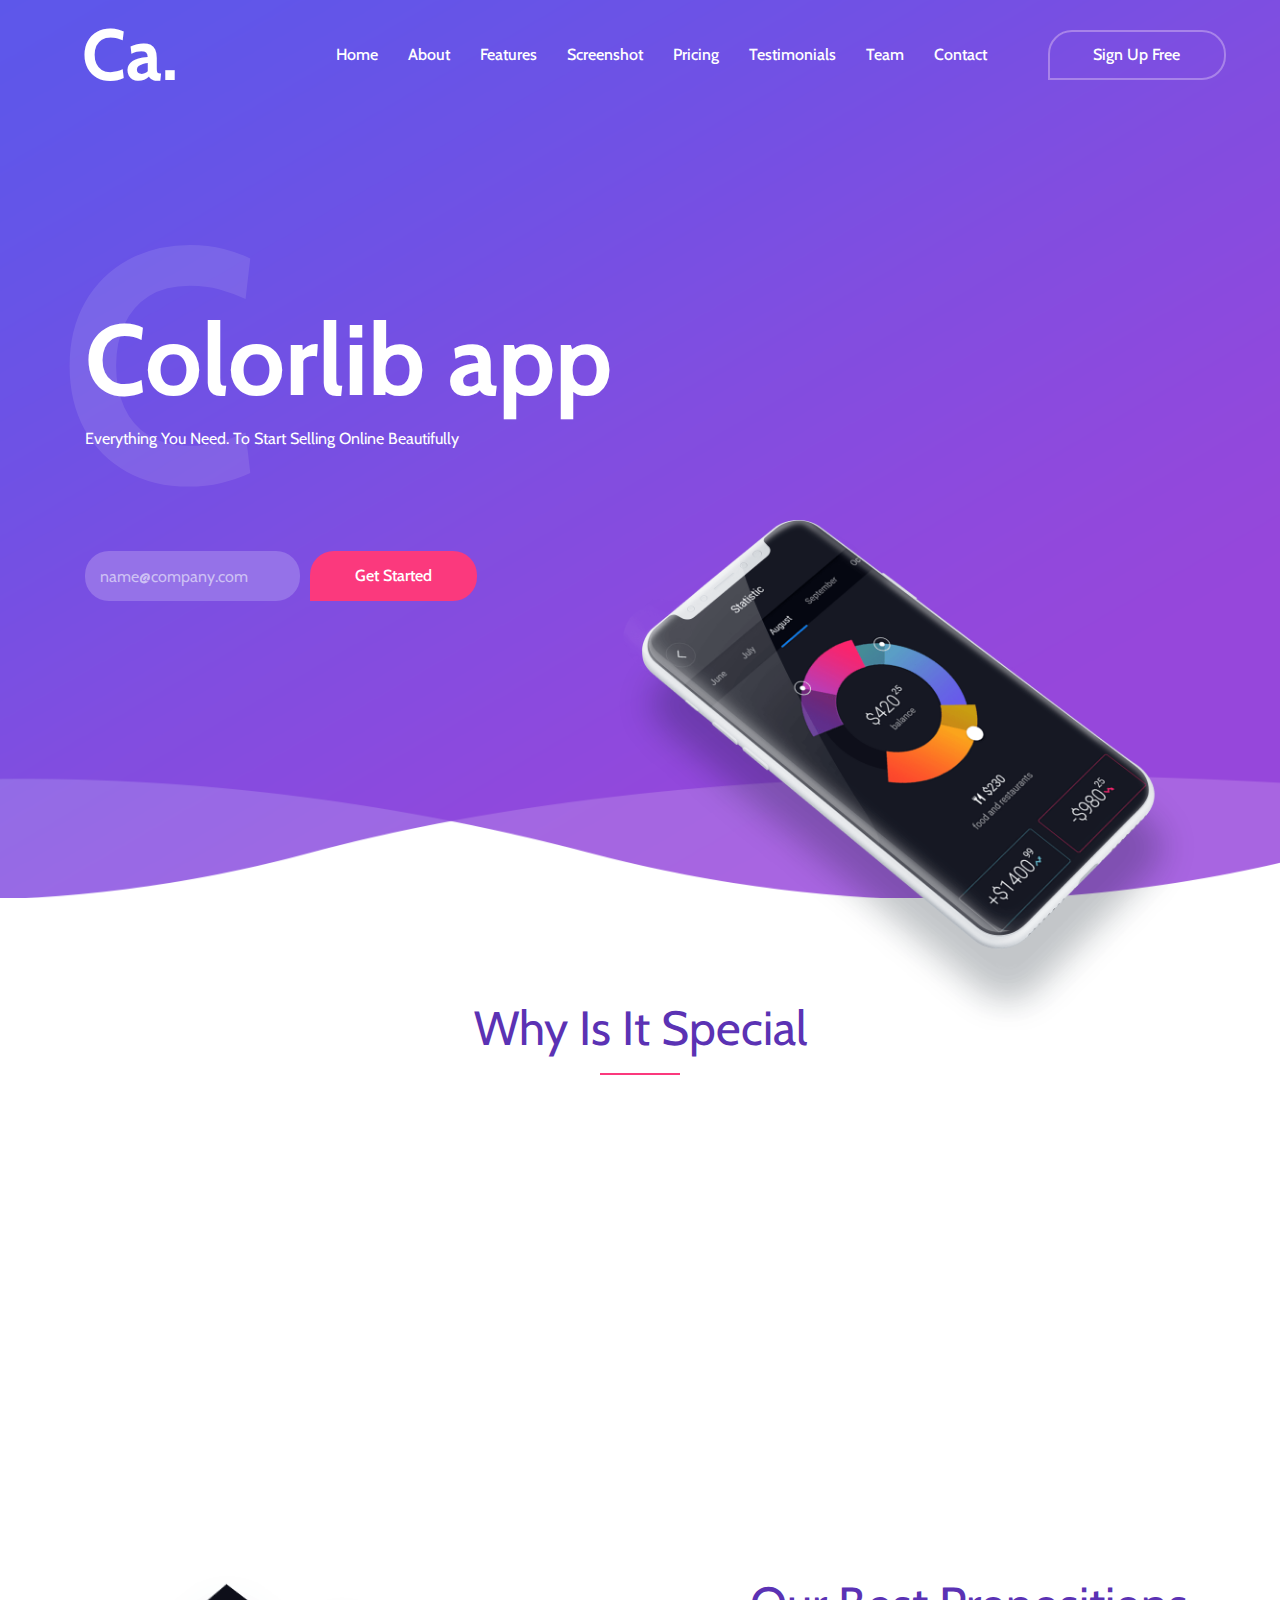
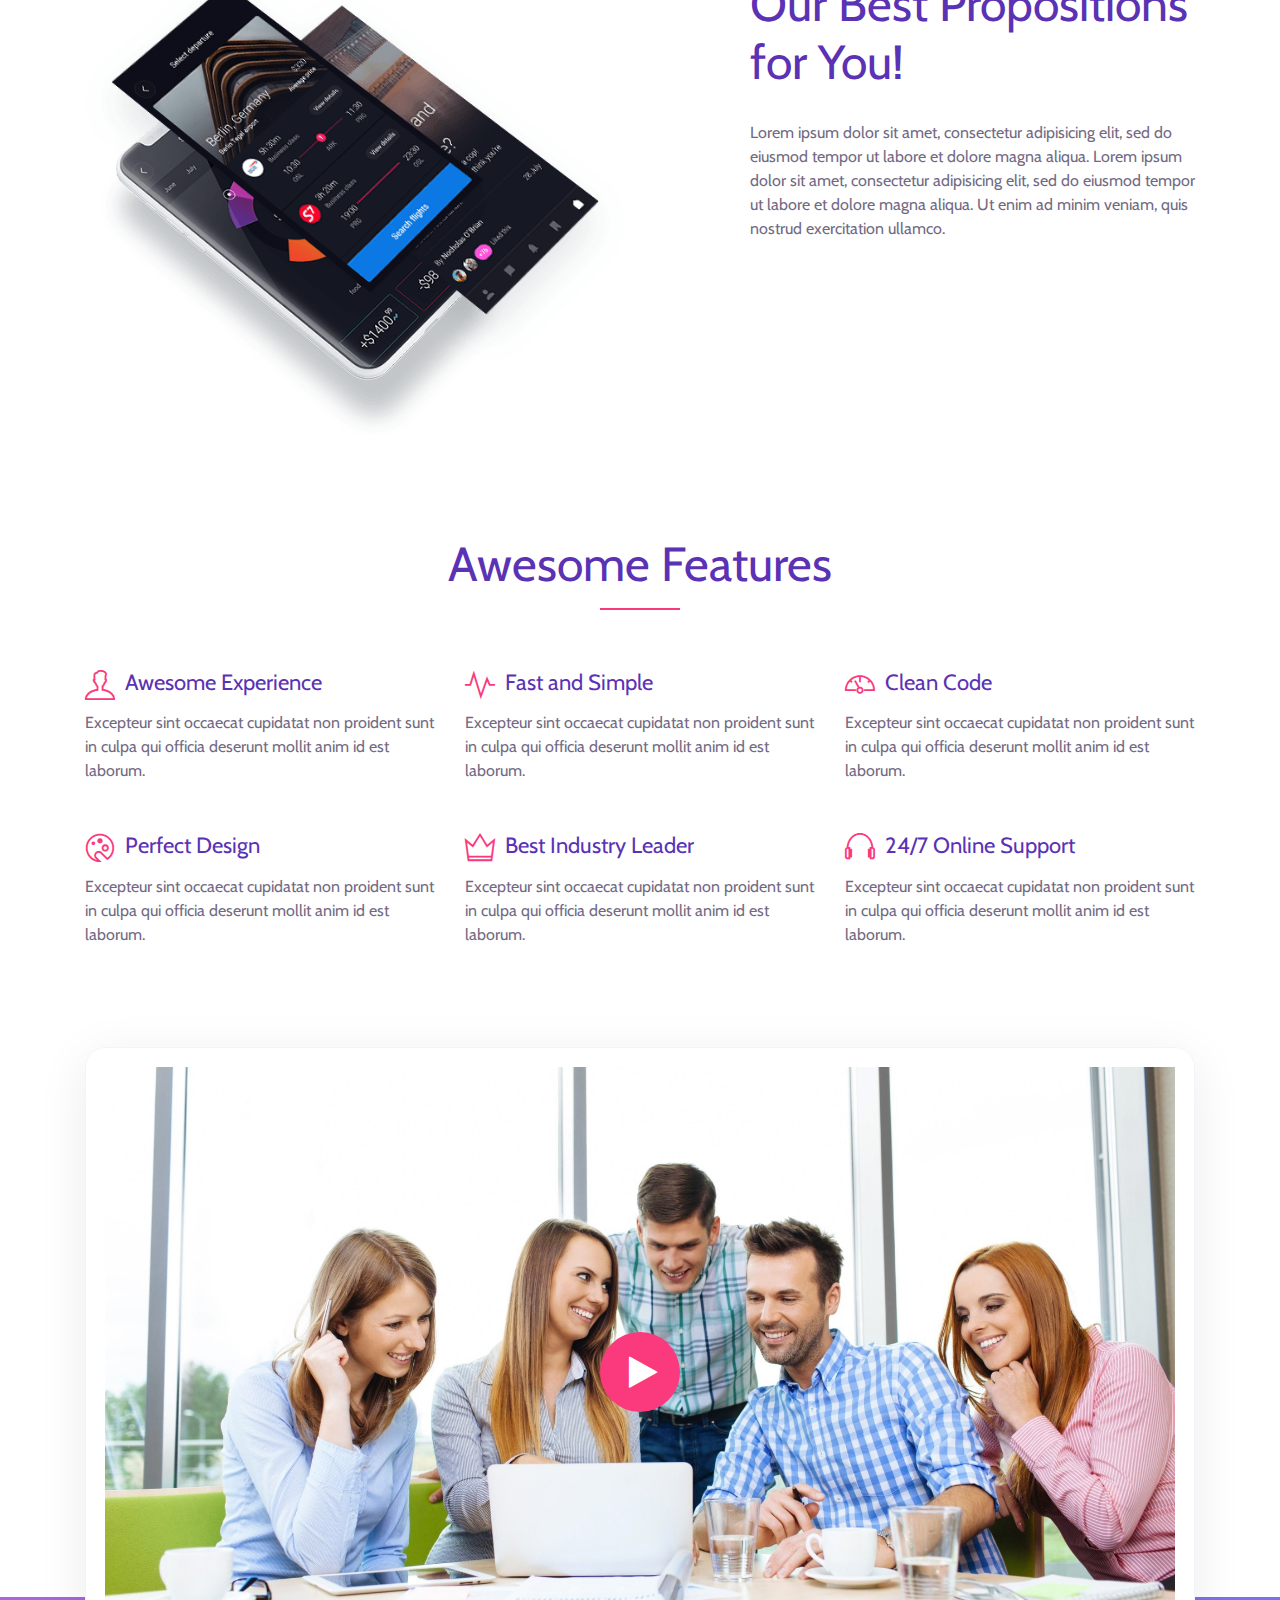
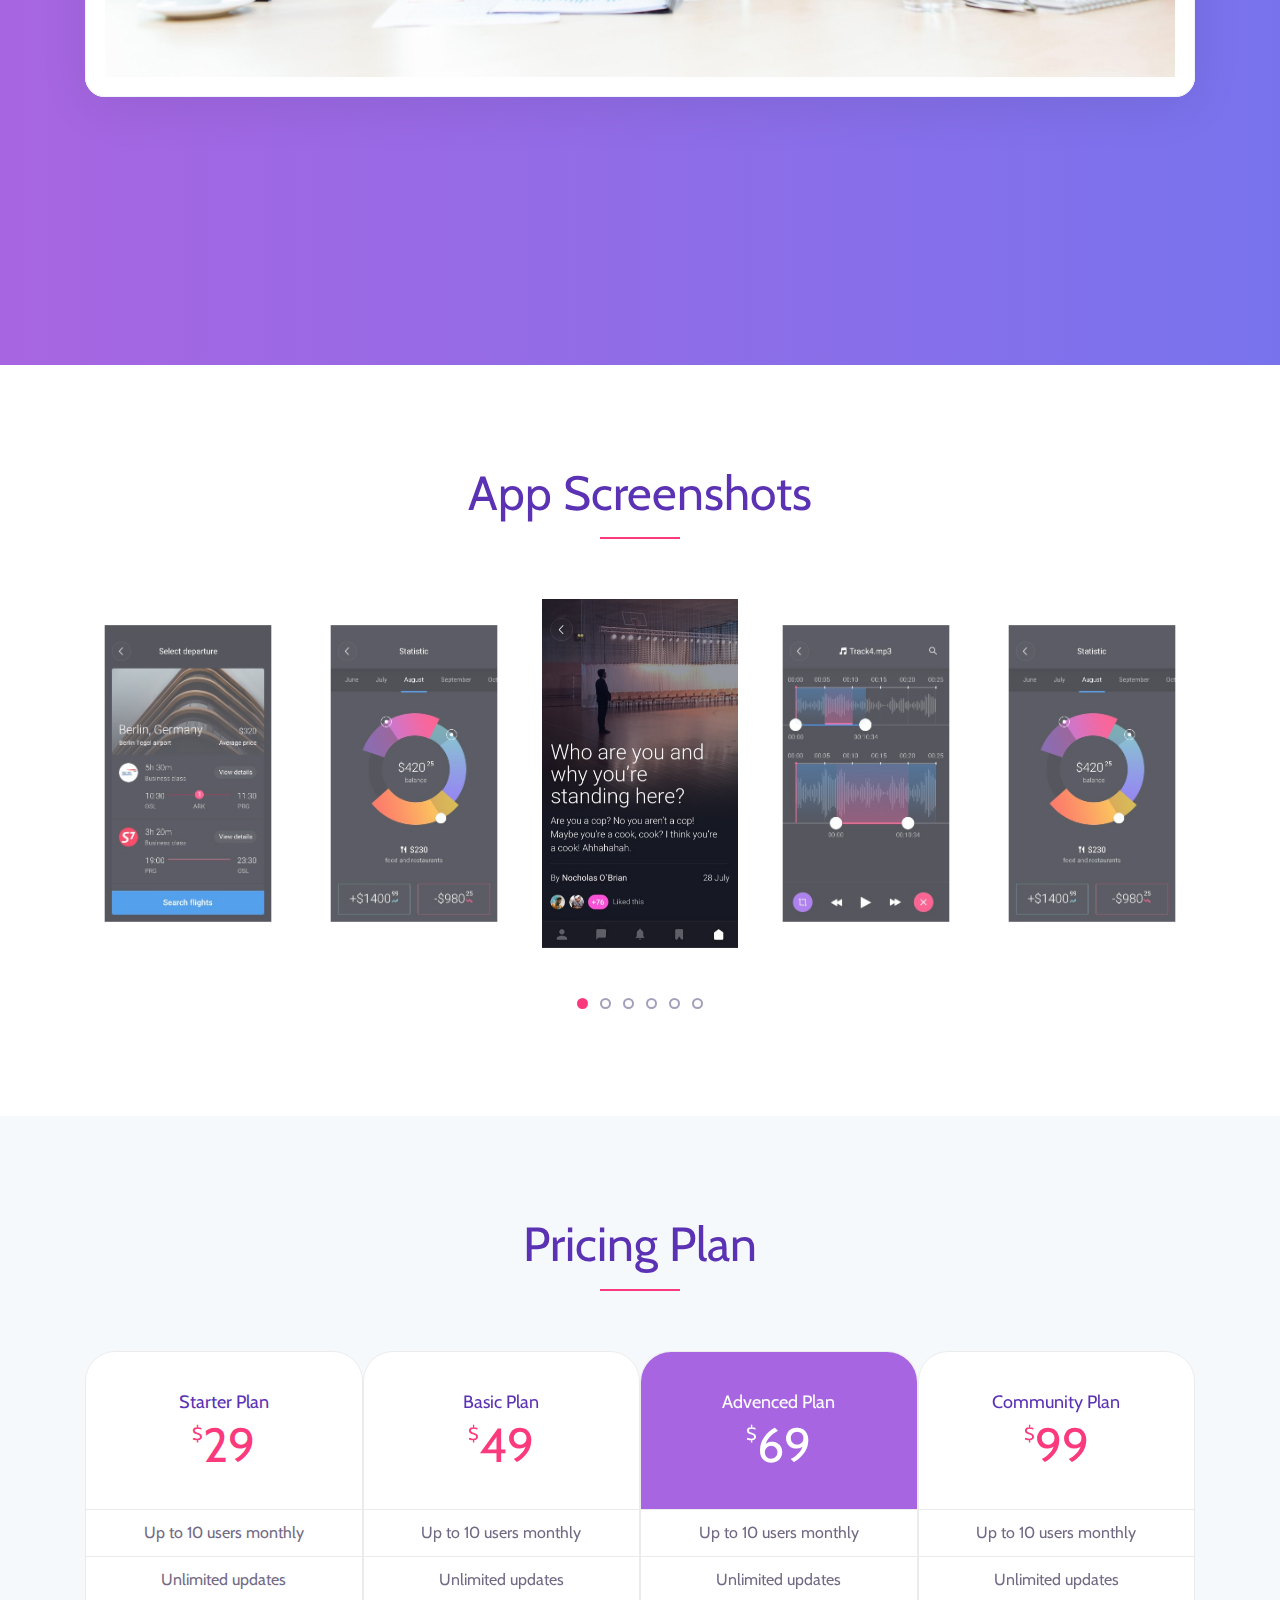
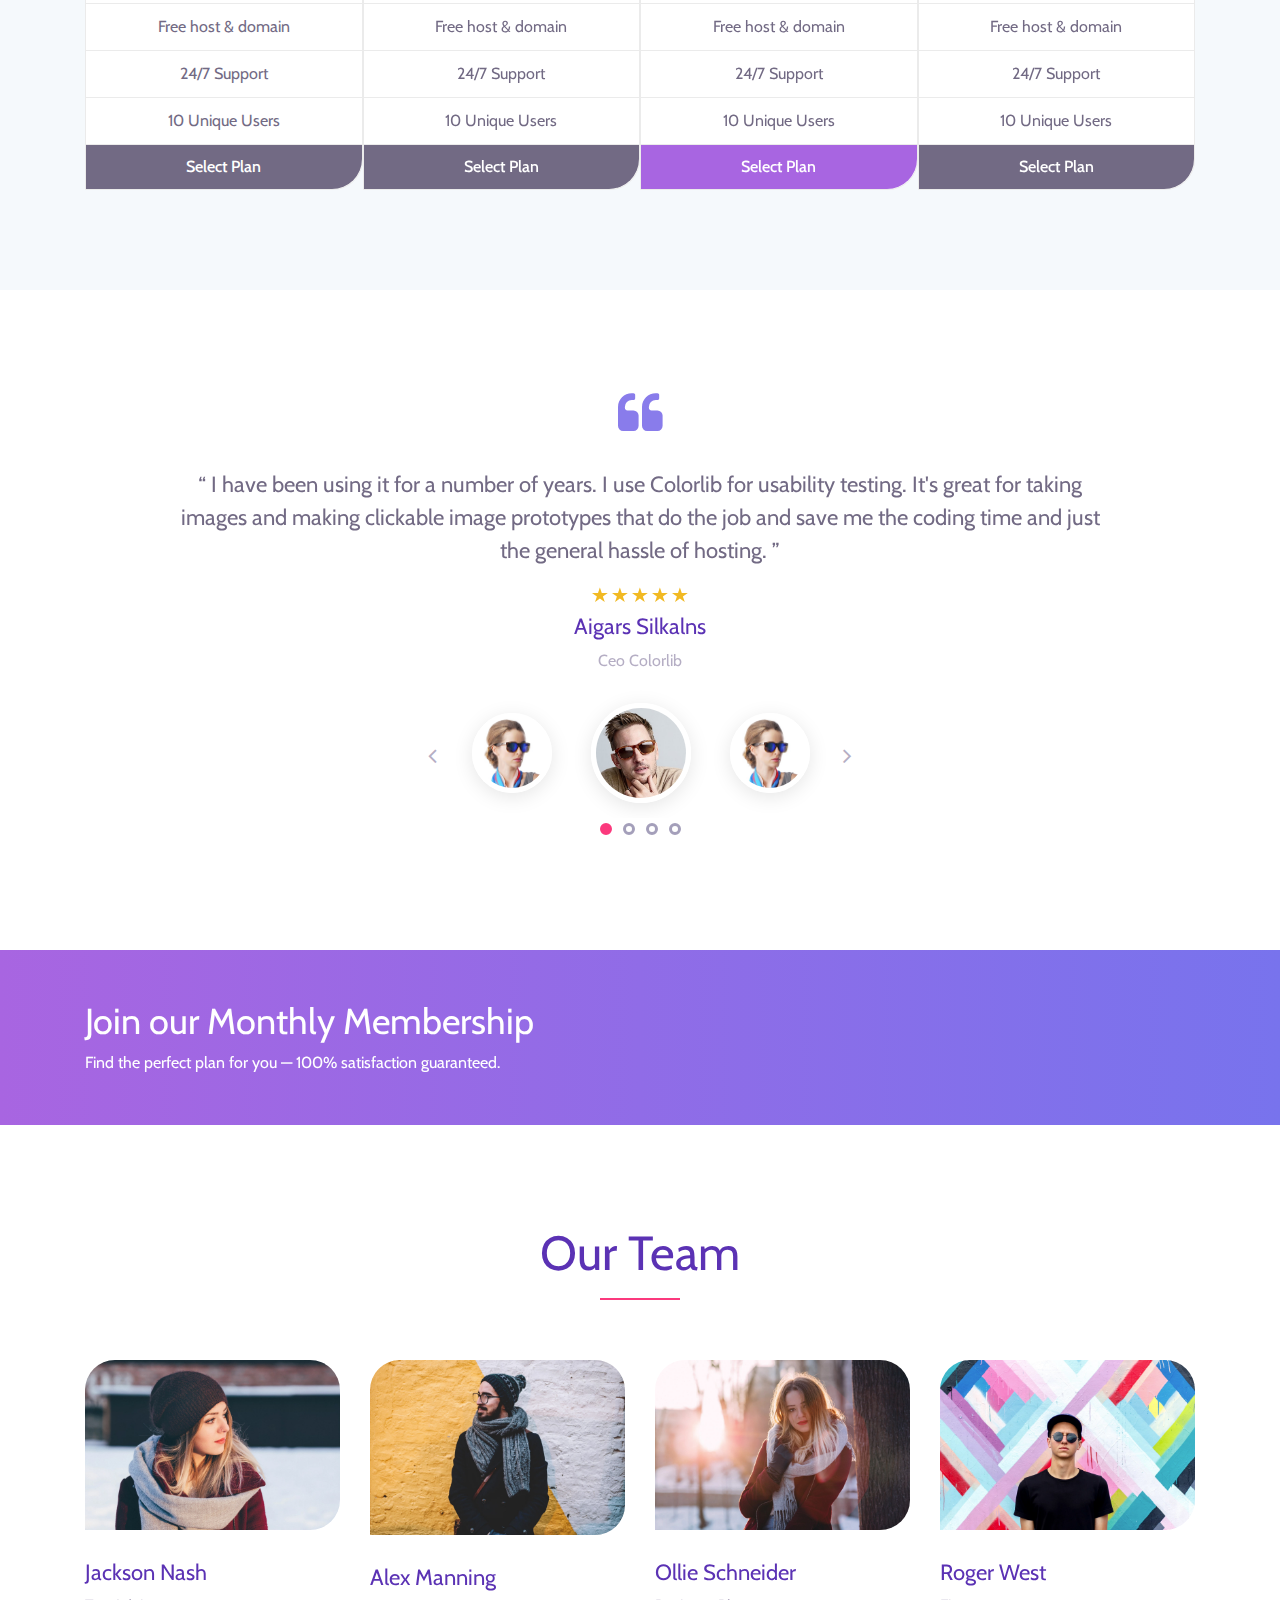
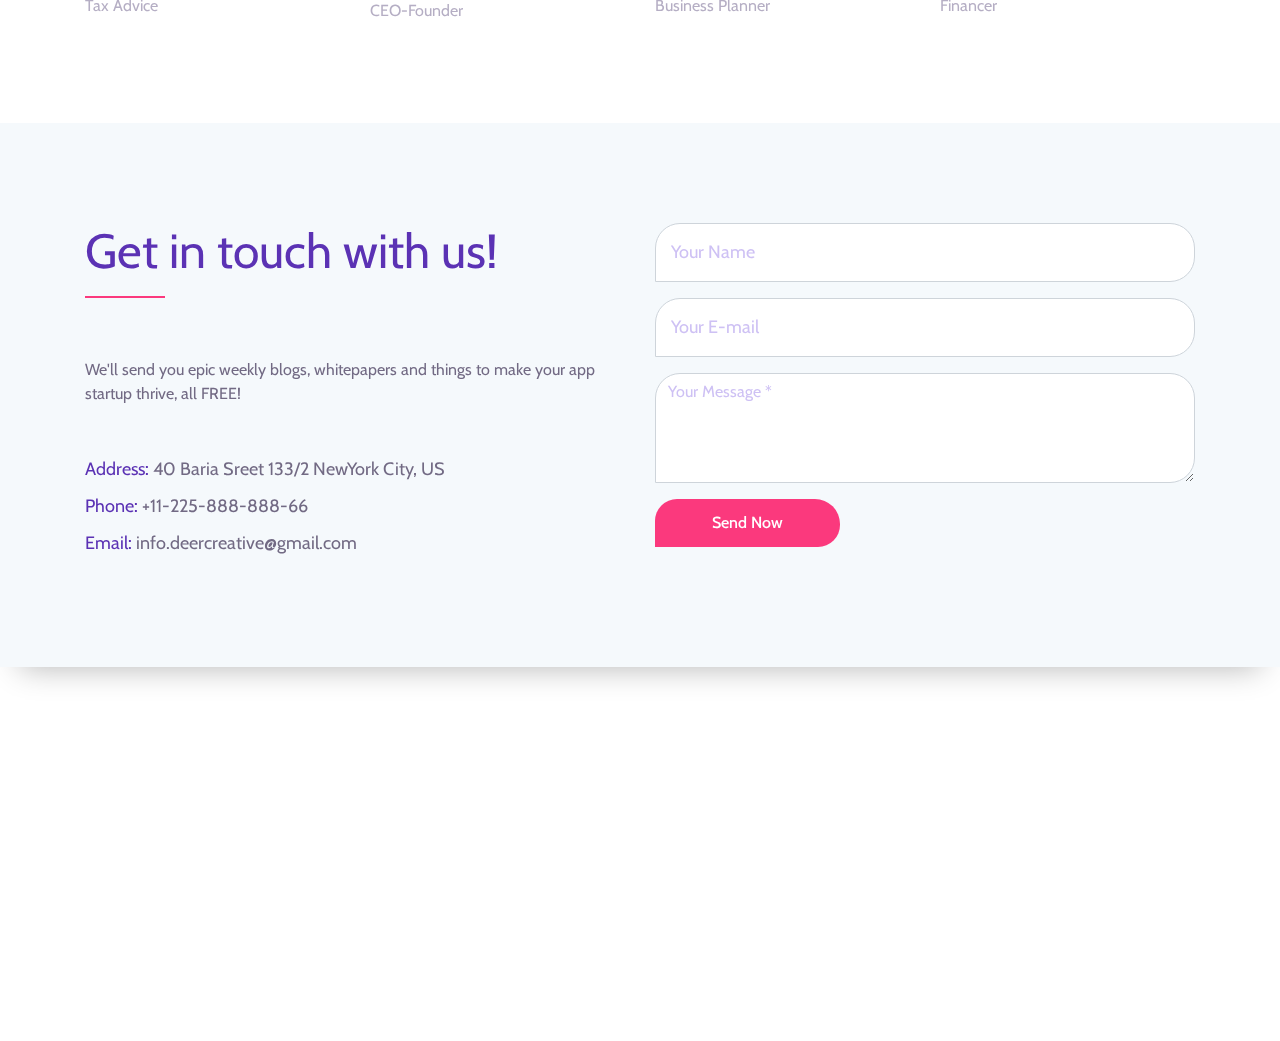
<file: index_2.html>
<!DOCTYPE html>
<html lang="en">

<head>
    <meta charset="UTF-8">
    <meta name="description" content="">
    <meta http-equiv="X-UA-Compatible" content="IE=edge">
    <meta name="viewport" content="width=device-width, initial-scale=1, shrink-to-fit=no">
    <!-- The above 4 meta tags *must* come first in the head; any other head content must come *after* these tags -->

    <!-- Title -->
    <title>Colorlib App - App Landing Page</title>

    <!-- Favicon -->
    <link rel="icon" href="img/core-img/favicon.ico">

    <!-- Core Stylesheet -->
    <link href="style_old.css" rel="stylesheet">

    <!-- Responsive CSS -->
    <link href="css/responsive.css" rel="stylesheet">

</head>

<body>
    <!-- Preloader Start -->
    <div id="preloader">
        <div class="colorlib-load"></div>
    </div>

    <!-- ***** Header Area Start ***** -->
    <header class="header_area animated">
        <div class="container-fluid">
            <div class="row align-items-center">
                <!-- Menu Area Start -->
                <div class="col-12 col-lg-10">
                    <div class="menu_area">
                        <nav class="navbar navbar-expand-lg navbar-light">
                            <!-- Logo -->
                            <a class="navbar-brand" href="#">Ca.</a>
                            <button class="navbar-toggler" type="button" data-toggle="collapse" data-target="#ca-navbar" aria-controls="ca-navbar" aria-expanded="false" aria-label="Toggle navigation"><span class="navbar-toggler-icon"></span></button>
                            <!-- Menu Area -->
                            <div class="collapse navbar-collapse" id="ca-navbar">
                                <ul class="navbar-nav ml-auto" id="nav">
                                    <li class="nav-item active"><a class="nav-link" href="#home">Home</a></li>
                                    <li class="nav-item"><a class="nav-link" href="#about">About</a></li>
                                    <li class="nav-item"><a class="nav-link" href="#features">Features</a></li>
                                    <li class="nav-item"><a class="nav-link" href="#screenshot">Screenshot</a></li>
                                    <li class="nav-item"><a class="nav-link" href="#pricing">Pricing</a></li>
                                    <li class="nav-item"><a class="nav-link" href="#testimonials">Testimonials</a></li>
                                    <li class="nav-item"><a class="nav-link" href="#team">Team</a></li>
                                    <li class="nav-item"><a class="nav-link" href="#contact">Contact</a></li>
                                </ul>
                                <div class="sing-up-button d-lg-none">
                                    <a href="#">Sign Up Free</a>
                                </div>
                            </div>
                        </nav>
                    </div>
                </div>
                <!-- Signup btn -->
                <div class="col-12 col-lg-2">
                    <div class="sing-up-button d-none d-lg-block">
                        <a href="#">Sign Up Free</a>
                    </div>
                </div>
            </div>
        </div>
    </header>
    <!-- ***** Header Area End ***** -->

    <!-- ***** Wellcome Area Start ***** -->
    <section class="wellcome_area clearfix" id="home">
        <div class="container h-100">
            <div class="row h-100 align-items-center">
                <div class="col-12 col-md">
                    <div class="wellcome-heading">
                        <h2>Colorlib app</h2>
                        <h3>C</h3>
                        <p>Everything You Need. To Start Selling Online Beautifully</p>
                    </div>
                    <div class="get-start-area">
                        <!-- Form Start -->
                        <form action="#" method="post" class="form-inline">
                            <input type="email" class="form-control email" placeholder="name@company.com">
                            <input type="submit" class="submit" value="Get Started">
                        </form>
                        <!-- Form End -->
                    </div>
                </div>
            </div>
        </div>
        <!-- Welcome thumb -->
        <div class="welcome-thumb wow fadeInDown" data-wow-delay="0.5s">
            <img src="img/bg-img/welcome-img.png" alt="">
        </div>
    </section>
    <!-- ***** Wellcome Area End ***** -->

    <!-- ***** Special Area Start ***** -->
    <section class="special-area bg-white section_padding_100" id="about">
        <div class="container">
            <div class="row">
                <div class="col-12">
                    <!-- Section Heading Area -->
                    <div class="section-heading text-center">
                        <h2>Why Is It Special</h2>
                        <div class="line-shape"></div>
                    </div>
                </div>
            </div>

            <div class="row">
                <!-- Single Special Area -->
                <div class="col-12 col-md-4">
                    <div class="single-special text-center wow fadeInUp" data-wow-delay="0.2s">
                        <div class="single-icon">
                            <i class="ti-mobile" aria-hidden="true"></i>
                        </div>
                        <h4>Easy to use</h4>
                        <p>We build pretty complex tools and this allows us to take designs and turn them into functional quickly and easily</p>
                    </div>
                </div>
                <!-- Single Special Area -->
                <div class="col-12 col-md-4">
                    <div class="single-special text-center wow fadeInUp" data-wow-delay="0.4s">
                        <div class="single-icon">
                            <i class="ti-ruler-pencil" aria-hidden="true"></i>
                        </div>
                        <h4>Powerful Design</h4>
                        <p>We build pretty complex tools and this allows us to take designs and turn them into functional quickly and easily</p>
                    </div>
                </div>
                <!-- Single Special Area -->
                <div class="col-12 col-md-4">
                    <div class="single-special text-center wow fadeInUp" data-wow-delay="0.6s">
                        <div class="single-icon">
                            <i class="ti-settings" aria-hidden="true"></i>
                        </div>
                        <h4>Customizability</h4>
                        <p>We build pretty complex tools and this allows us to take designs and turn them into functional quickly and easily</p>
                    </div>
                </div>
            </div>
        </div>
        <!-- Special Description Area -->
        <div class="special_description_area mt-150">
            <div class="container">
                <div class="row">
                    <div class="col-lg-6">
                        <div class="special_description_img">
                            <img src="img/bg-img/special.png" alt="">
                        </div>
                    </div>
                    <div class="col-lg-6 col-xl-5 ml-xl-auto">
                        <div class="special_description_content">
                            <h2>Our Best Propositions for You!</h2>
                            <p>Lorem ipsum dolor sit amet, consectetur adipisicing elit, sed do eiusmod tempor ut labore et dolore magna aliqua. Lorem ipsum dolor sit amet, consectetur adipisicing elit, sed do eiusmod tempor ut labore et dolore magna aliqua. Ut enim ad minim veniam, quis nostrud exercitation ullamco.</p>
                            <div class="app-download-area">
                                <div class="app-download-btn wow fadeInUp" data-wow-delay="0.2s">
                                    <!-- Google Store Btn -->
                                    <a href="#">
                                        <i class="fa fa-android"></i>
                                        <p class="mb-0"><span>available on</span> Google Store</p>
                                    </a>
                                </div>
                                <div class="app-download-btn wow fadeInDown" data-wow-delay="0.4s">
                                    <!-- Apple Store Btn -->
                                    <a href="#">
                                        <i class="fa fa-apple"></i>
                                        <p class="mb-0"><span>available on</span> Apple Store</p>
                                    </a>
                                </div>
                            </div>
                        </div>
                    </div>
                </div>
            </div>
        </div>
    </section>
    <!-- ***** Special Area End ***** -->

    <!-- ***** Awesome Features Start ***** -->
    <section class="awesome-feature-area bg-white section_padding_0_50 clearfix" id="features">
        <div class="container">
            <div class="row">
                <div class="col-12">
                    <!-- Heading Text -->
                    <div class="section-heading text-center">
                        <h2>Awesome Features</h2>
                        <div class="line-shape"></div>
                    </div>
                </div>
            </div>

            <div class="row">
                <!-- Single Feature Start -->
                <div class="col-12 col-sm-6 col-lg-4">
                    <div class="single-feature">
                        <i class="ti-user" aria-hidden="true"></i>
                        <h5>Awesome Experience</h5>
                        <p>Excepteur sint occaecat cupidatat non proident sunt in culpa qui officia deserunt mollit anim id est laborum.</p>
                    </div>
                </div>
                <!-- Single Feature Start -->
                <div class="col-12 col-sm-6 col-lg-4">
                    <div class="single-feature">
                        <i class="ti-pulse" aria-hidden="true"></i>
                        <h5>Fast and Simple</h5>
                        <p>Excepteur sint occaecat cupidatat non proident sunt in culpa qui officia deserunt mollit anim id est laborum.</p>
                    </div>
                </div>
                <!-- Single Feature Start -->
                <div class="col-12 col-sm-6 col-lg-4">
                    <div class="single-feature">
                        <i class="ti-dashboard" aria-hidden="true"></i>
                        <h5>Clean Code</h5>
                        <p>Excepteur sint occaecat cupidatat non proident sunt in culpa qui officia deserunt mollit anim id est laborum.</p>
                    </div>
                </div>
                <!-- Single Feature Start -->
                <div class="col-12 col-sm-6 col-lg-4">
                    <div class="single-feature">
                        <i class="ti-palette" aria-hidden="true"></i>
                        <h5>Perfect Design</h5>
                        <p>Excepteur sint occaecat cupidatat non proident sunt in culpa qui officia deserunt mollit anim id est laborum.</p>
                    </div>
                </div>
                <!-- Single Feature Start -->
                <div class="col-12 col-sm-6 col-lg-4">
                    <div class="single-feature">
                        <i class="ti-crown" aria-hidden="true"></i>
                        <h5>Best Industry Leader</h5>
                        <p>Excepteur sint occaecat cupidatat non proident sunt in culpa qui officia deserunt mollit anim id est laborum.</p>
                    </div>
                </div>
                <!-- Single Feature Start -->
                <div class="col-12 col-sm-6 col-lg-4">
                    <div class="single-feature">
                        <i class="ti-headphone" aria-hidden="true"></i>
                        <h5>24/7 Online Support</h5>
                        <p>Excepteur sint occaecat cupidatat non proident sunt in culpa qui officia deserunt mollit anim id est laborum.</p>
                    </div>
                </div>
            </div>

        </div>
    </section>
    <!-- ***** Awesome Features End ***** -->

    <!-- ***** Video Area Start ***** -->
    <div class="video-section">
        <div class="container">
            <div class="row">
                <div class="col-12">
                    <!-- Video Area Start -->
                    <div class="video-area" style="background-image: url(img/bg-img/video.jpg);">
                        <div class="video-play-btn">
                            <a href="https://www.youtube.com/watch?v=f5BBJ4ySgpo" class="video_btn"><i class="fa fa-play" aria-hidden="true"></i></a>
                        </div>
                    </div>
                </div>
            </div>
        </div>
    </div>
    <!-- ***** Video Area End ***** -->

    <!-- ***** Cool Facts Area Start ***** -->
    <section class="cool_facts_area clearfix">
        <div class="container">
            <div class="row">
                <!-- Single Cool Fact-->
                <div class="col-12 col-md-3 col-lg-3">
                    <div class="single-cool-fact d-flex justify-content-center wow fadeInUp" data-wow-delay="0.2s">
                        <div class="counter-area">
                            <h3><span class="counter">90</span></h3>
                        </div>
                        <div class="cool-facts-content">
                            <i class="ion-arrow-down-a"></i>
                            <p>APP <br> DOWNLOADS</p>
                        </div>
                    </div>
                </div>
                <!-- Single Cool Fact-->
                <div class="col-12 col-md-3 col-lg-3">
                    <div class="single-cool-fact d-flex justify-content-center wow fadeInUp" data-wow-delay="0.4s">
                        <div class="counter-area">
                            <h3><span class="counter">120</span></h3>
                        </div>
                        <div class="cool-facts-content">
                            <i class="ion-happy-outline"></i>
                            <p>Happy <br> Clients</p>
                        </div>
                    </div>
                </div>
                <!-- Single Cool Fact-->
                <div class="col-12 col-md-3 col-lg-3">
                    <div class="single-cool-fact d-flex justify-content-center wow fadeInUp" data-wow-delay="0.6s">
                        <div class="counter-area">
                            <h3><span class="counter">40</span></h3>
                        </div>
                        <div class="cool-facts-content">
                            <i class="ion-person"></i>
                            <p>ACTIVE <br>ACCOUNTS</p>
                        </div>
                    </div>
                </div>
                <!-- Single Cool Fact-->
                <div class="col-12 col-md-3 col-lg-3">
                    <div class="single-cool-fact d-flex justify-content-center wow fadeInUp" data-wow-delay="0.8s">
                        <div class="counter-area">
                            <h3><span class="counter">10</span></h3>
                        </div>
                        <div class="cool-facts-content">
                            <i class="ion-ios-star-outline"></i>
                            <p>TOTAL <br>APP RATES</p>
                        </div>
                    </div>
                </div>
            </div>
        </div>
    </section>
    <!-- ***** Cool Facts Area End ***** -->

    <!-- ***** App Screenshots Area Start ***** -->
    <section class="app-screenshots-area bg-white section_padding_0_100 clearfix" id="screenshot">
        <div class="container">
            <div class="row">
                <div class="col-12 text-center">
                    <!-- Heading Text  -->
                    <div class="section-heading">
                        <h2>App Screenshots</h2>
                        <div class="line-shape"></div>
                    </div>
                </div>
            </div>
        </div>
        <div class="container-fluid">
            <div class="row">
                <div class="col-12">
                    <!-- App Screenshots Slides  -->
                    <div class="app_screenshots_slides owl-carousel">
                        <div class="single-shot">
                            <img src="img/scr-img/app-1.jpg" alt="">
                        </div>
                        <div class="single-shot">
                            <img src="img/scr-img/app-2.jpg" alt="">
                        </div>
                        <div class="single-shot">
                            <img src="img/scr-img/app-3.jpg" alt="">
                        </div>
                        <div class="single-shot">
                            <img src="img/scr-img/app-4.jpg" alt="">
                        </div>
                        <div class="single-shot">
                            <img src="img/scr-img/app-5.jpg" alt="">
                        </div>
                        <div class="single-shot">
                            <img src="img/scr-img/app-3.jpg" alt="">
                        </div>
                    </div>
                </div>
            </div>
        </div>
    </section>
    <!-- ***** App Screenshots Area End *****====== -->

    <!-- ***** Pricing Plane Area Start *****==== -->
    <section class="pricing-plane-area section_padding_100_70 clearfix" id="pricing">
        <div class="container">
            <div class="row">
                <div class="col-12">
                    <!-- Heading Text  -->
                    <div class="section-heading text-center">
                        <h2>Pricing Plan</h2>
                        <div class="line-shape"></div>
                    </div>
                </div>
            </div>

            <div class="row no-gutters">
                <div class="col-12 col-md-6 col-lg-3">
                    <!-- Package Price  -->
                    <div class="single-price-plan text-center">
                        <!-- Package Text  -->
                        <div class="package-plan">
                            <h5>Starter Plan</h5>
                            <div class="ca-price d-flex justify-content-center">
                                <span>$</span>
                                <h4>29</h4>
                            </div>
                        </div>
                        <div class="package-description">
                            <p>Up to 10 users monthly</p>
                            <p>Unlimited updates</p>
                            <p>Free host &amp; domain</p>
                            <p>24/7 Support</p>
                            <p>10 Unique Users</p>
                        </div>
                        <!-- Plan Button  -->
                        <div class="plan-button">
                            <a href="#">Select Plan</a>
                        </div>
                    </div>
                </div>
                <div class="col-12 col-md-6 col-lg-3">
                    <!-- Package Price  -->
                    <div class="single-price-plan text-center">
                        <!-- Package Text  -->
                        <div class="package-plan">
                            <h5>Basic Plan</h5>
                            <div class="ca-price d-flex justify-content-center">
                                <span>$</span>
                                <h4>49</h4>
                            </div>
                        </div>
                        <div class="package-description">
                            <p>Up to 10 users monthly</p>
                            <p>Unlimited updates</p>
                            <p>Free host &amp; domain</p>
                            <p>24/7 Support</p>
                            <p>10 Unique Users</p>
                        </div>
                        <!-- Plan Button  -->
                        <div class="plan-button">
                            <a href="#">Select Plan</a>
                        </div>
                    </div>
                </div>
                <div class="col-12 col-md-6 col-lg-3">
                    <!-- Package Price  -->
                    <div class="single-price-plan active text-center">
                        <!-- Package Text  -->
                        <div class="package-plan">
                            <h5>Advenced Plan</h5>
                            <div class="ca-price d-flex justify-content-center">
                                <span>$</span>
                                <h4>69</h4>
                            </div>
                        </div>
                        <div class="package-description">
                            <p>Up to 10 users monthly</p>
                            <p>Unlimited updates</p>
                            <p>Free host &amp; domain</p>
                            <p>24/7 Support</p>
                            <p>10 Unique Users</p>
                        </div>
                        <!-- Plan Button  -->
                        <div class="plan-button">
                            <a href="#">Select Plan</a>
                        </div>
                    </div>
                </div>
                <div class="col-12 col-md-6 col-lg-3">
                    <!-- Package Price  -->
                    <div class="single-price-plan text-center">
                        <!-- Package Text  -->
                        <div class="package-plan">
                            <h5>Community Plan</h5>
                            <div class="ca-price d-flex justify-content-center">
                                <span>$</span>
                                <h4>99</h4>
                            </div>
                        </div>
                        <div class="package-description">
                            <p>Up to 10 users monthly</p>
                            <p>Unlimited updates</p>
                            <p>Free host &amp; domain</p>
                            <p>24/7 Support</p>
                            <p>10 Unique Users</p>
                        </div>
                        <!-- Plan Button  -->
                        <div class="plan-button">
                            <a href="#">Select Plan</a>
                        </div>
                    </div>
                </div>
            </div>
        </div>
    </section>
    <!-- ***** Pricing Plane Area End ***** -->

    <!-- ***** Client Feedback Area Start ***** -->
    <section class="clients-feedback-area bg-white section_padding_100 clearfix" id="testimonials">
        <div class="container">
            <div class="row justify-content-center">
                <div class="col-12 col-md-10">
                    <div class="slider slider-for">
                        <!-- Client Feedback Text  -->
                        <div class="client-feedback-text text-center">
                            <div class="client">
                                <i class="fa fa-quote-left" aria-hidden="true"></i>
                            </div>
                            <div class="client-description text-center">
                                <p>“ I have been using it for a number of years. I use Colorlib for usability testing. It's great for taking images and making clickable image prototypes that do the job and save me the coding time and just the general hassle of hosting. ”</p>
                            </div>
                            <div class="star-icon text-center">
                                <i class="ion-ios-star"></i>
                                <i class="ion-ios-star"></i>
                                <i class="ion-ios-star"></i>
                                <i class="ion-ios-star"></i>
                                <i class="ion-ios-star"></i>
                            </div>
                            <div class="client-name text-center">
                                <h5>Aigars Silkalns</h5>
                                <p>Ceo Colorlib</p>
                            </div>
                        </div>
                        <!-- Client Feedback Text  -->
                        <div class="client-feedback-text text-center">
                            <div class="client">
                                <i class="fa fa-quote-left" aria-hidden="true"></i>
                            </div>
                            <div class="client-description text-center">
                                <p>“ I use Colorlib for usability testing. It's great for taking images and making clickable image prototypes that do the job and save me the coding time and just the general hassle of hosting. ”</p>
                            </div>
                            <div class="star-icon text-center">
                                <i class="ion-ios-star"></i>
                                <i class="ion-ios-star"></i>
                                <i class="ion-ios-star"></i>
                                <i class="ion-ios-star"></i>
                                <i class="ion-ios-star"></i>
                            </div>
                            <div class="client-name text-center">
                                <h5>Jennifer</h5>
                                <p>Developer</p>
                            </div>
                        </div>
                        <!-- Client Feedback Text  -->
                        <div class="client-feedback-text text-center">
                            <div class="client">
                                <i class="fa fa-quote-left" aria-hidden="true"></i>
                            </div>
                            <div class="client-description text-center">
                                <p>“ I have been using it for a number of years. I use Colorlib for usability testing. It's great for taking images and making clickable image prototypes that do the job.”</p>
                            </div>
                            <div class="star-icon text-center">
                                <i class="ion-ios-star"></i>
                                <i class="ion-ios-star"></i>
                                <i class="ion-ios-star"></i>
                                <i class="ion-ios-star"></i>
                                <i class="ion-ios-star"></i>
                            </div>
                            <div class="client-name text-center">
                                <h5>Helen</h5>
                                <p>Marketer</p>
                            </div>
                        </div>
                        <!-- Client Feedback Text  -->
                        <div class="client-feedback-text text-center">
                            <div class="client">
                                <i class="fa fa-quote-left" aria-hidden="true"></i>
                            </div>
                            <div class="client-description text-center">
                                <p>“ I have been using it for a number of years. I use Colorlib for usability testing. It's great for taking images and making clickable image prototypes that do the job and save me the coding time and just the general hassle of hosting. ”</p>
                            </div>
                            <div class="star-icon text-center">
                                <i class="ion-ios-star"></i>
                                <i class="ion-ios-star"></i>
                                <i class="ion-ios-star"></i>
                                <i class="ion-ios-star"></i>
                                <i class="ion-ios-star"></i>
                            </div>
                            <div class="client-name text-center">
                                <h5>Henry smith</h5>
                                <p>Developer</p>
                            </div>
                        </div>
                    </div>
                </div>
                <!-- Client Thumbnail Area -->
                <div class="col-12 col-md-6 col-lg-5">
                    <div class="slider slider-nav">
                        <div class="client-thumbnail">
                            <img src="img/bg-img/client-3.jpg" alt="">
                        </div>
                        <div class="client-thumbnail">
                            <img src="img/bg-img/client-2.jpg" alt="">
                        </div>
                        <div class="client-thumbnail">
                            <img src="img/bg-img/client-1.jpg" alt="">
                        </div>
                        <div class="client-thumbnail">
                            <img src="img/bg-img/client-2.jpg" alt="">
                        </div>
                    </div>
                </div>
            </div>
        </div>
    </section>
    <!-- ***** Client Feedback Area End ***** -->

    <!-- ***** CTA Area Start ***** -->
    <section class="our-monthly-membership section_padding_50 clearfix">
        <div class="container">
            <div class="row align-items-center">
                <div class="col-md-8">
                    <div class="membership-description">
                        <h2>Join our Monthly Membership</h2>
                        <p>Find the perfect plan for you — 100% satisfaction guaranteed.</p>
                    </div>
                </div>
                <div class="col-md-4">
                    <div class="get-started-button wow bounceInDown" data-wow-delay="0.5s">
                        <a href="#">Get Started</a>
                    </div>
                </div>
            </div>
        </div>
    </section>
    <!-- ***** CTA Area End ***** -->

    <!-- ***** Our Team Area Start ***** -->
    <section class="our-Team-area bg-white section_padding_100_50 clearfix" id="team">
        <div class="container">
            <div class="row">
                <div class="col-12 text-center">
                    <!-- Heading Text  -->
                    <div class="section-heading">
                        <h2>Our Team</h2>
                        <div class="line-shape"></div>
                    </div>
                </div>
            </div>
            <div class="row">
                <div class="col-12 col-md-6 col-lg-3">
                    <div class="single-team-member">
                        <div class="member-image">
                            <img src="img/team-img/team-1.jpg" alt="">
                            <div class="team-hover-effects">
                                <div class="team-social-icon">
                                    <a href="#"><i class="fa fa-facebook" aria-hidden="true"></i></a>
                                    <a href="#"><i class="fa fa-twitter" aria-hidden="true"></i></a>
                                    <a href="#"><i class="fa fa-google-plus" aria-hidden="true"></i></a>
                                    <a href="#"> <i class="fa fa-instagram" aria-hidden="true"></i></a>
                                </div>
                            </div>
                        </div>
                        <div class="member-text">
                            <h4>Jackson Nash</h4>
                            <p>Tax Advice</p>
                        </div>
                    </div>
                </div>
                <div class="col-12 col-md-6 col-lg-3">
                    <div class="single-team-member">
                        <div class="member-image">
                            <img src="img/team-img/team-2.jpg" alt="">
                            <div class="team-hover-effects">
                                <div class="team-social-icon">
                                    <a href="#"><i class="fa fa-facebook" aria-hidden="true"></i></a>
                                    <a href="#"><i class="fa fa-twitter" aria-hidden="true"></i></a>
                                    <a href="#"><i class="fa fa-google-plus" aria-hidden="true"></i></a>
                                    <a href="#"> <i class="fa fa-instagram" aria-hidden="true"></i></a>
                                </div>
                            </div>
                        </div>
                        <div class="member-text">
                            <h4>Alex Manning</h4>
                            <p>CEO-Founder</p>
                        </div>
                    </div>
                </div>
                <div class="col-12 col-md-6 col-lg-3">
                    <div class="single-team-member">
                        <div class="member-image">
                            <img src="img/team-img/team-3.jpg" alt="">
                            <div class="team-hover-effects">
                                <div class="team-social-icon">
                                    <a href="#"><i class="fa fa-facebook" aria-hidden="true"></i></a>
                                    <a href="#"><i class="fa fa-twitter" aria-hidden="true"></i></a>
                                    <a href="#"><i class="fa fa-google-plus" aria-hidden="true"></i></a>
                                    <a href="#"> <i class="fa fa-instagram" aria-hidden="true"></i></a>
                                </div>
                            </div>
                        </div>
                        <div class="member-text">
                            <h4>Ollie Schneider</h4>
                            <p>Business Planner</p>
                        </div>
                    </div>
                </div>
                <div class="col-12 col-md-6 col-lg-3">
                    <div class="single-team-member">
                        <div class="member-image">
                            <img src="img/team-img/team-4.jpg" alt="">
                            <div class="team-hover-effects">
                                <div class="team-social-icon">
                                    <a href="#"><i class="fa fa-facebook" aria-hidden="true"></i></a>
                                    <a href="#"><i class="fa fa-twitter" aria-hidden="true"></i></a>
                                    <a href="#"><i class="fa fa-google-plus" aria-hidden="true"></i></a>
                                    <a href="#"> <i class="fa fa-instagram" aria-hidden="true"></i></a>
                                </div>
                            </div>
                        </div>
                        <div class="member-text">
                            <h4>Roger West</h4>
                            <p>Financer</p>
                        </div>
                    </div>
                </div>
            </div>
        </div>
    </section>
    <!-- ***** Our Team Area End ***** -->

    <!-- ***** Contact Us Area Start ***** -->
    <section class="footer-contact-area section_padding_100 clearfix" id="contact">
        <div class="container">
            <div class="row">
                <div class="col-md-6">
                    <!-- Heading Text  -->
                    <div class="section-heading">
                        <h2>Get in touch with us!</h2>
                        <div class="line-shape"></div>
                    </div>
                    <div class="footer-text">
                        <p>We'll send you epic weekly blogs, whitepapers and things to make your app startup thrive, all FREE!</p>
                    </div>
                    <div class="address-text">
                        <p><span>Address:</span> 40 Baria Sreet 133/2 NewYork City, US</p>
                    </div>
                    <div class="phone-text">
                        <p><span>Phone:</span> +11-225-888-888-66</p>
                    </div>
                    <div class="email-text">
                        <p><span>Email:</span> info.deercreative@gmail.com</p>
                    </div>
                </div>
                <div class="col-md-6">
                    <!-- Form Start-->
                    <div class="contact_from">
                        <form action="#" method="post">
                            <!-- Message Input Area Start -->
                            <div class="contact_input_area">
                                <div class="row">
                                    <!-- Single Input Area Start -->
                                    <div class="col-md-12">
                                        <div class="form-group">
                                            <input type="text" class="form-control" name="name" id="name" placeholder="Your Name" required>
                                        </div>
                                    </div>
                                    <!-- Single Input Area Start -->
                                    <div class="col-md-12">
                                        <div class="form-group">
                                            <input type="email" class="form-control" name="email" id="email" placeholder="Your E-mail" required>
                                        </div>
                                    </div>
                                    <!-- Single Input Area Start -->
                                    <div class="col-12">
                                        <div class="form-group">
                                            <textarea name="message" class="form-control" id="message" cols="30" rows="4" placeholder="Your Message *" required></textarea>
                                        </div>
                                    </div>
                                    <!-- Single Input Area Start -->
                                    <div class="col-12">
                                        <button type="submit" class="btn submit-btn">Send Now</button>
                                    </div>
                                </div>
                            </div>
                            <!-- Message Input Area End -->
                        </form>
                    </div>
                </div>
            </div>
        </div>
    </section>
    <!-- ***** Contact Us Area End ***** -->

    <!-- ***** Footer Area Start ***** -->
    <footer class="footer-social-icon text-center section_padding_70 clearfix">
        <!-- footer logo -->
        <div class="footer-text">
            <h2>Ca.</h2>
        </div>
        <!-- social icon-->
        <div class="footer-social-icon">
            <a href="#"><i class="fa fa-facebook" aria-hidden="true"></i></a>
            <a href="#"><i class="active fa fa-twitter" aria-hidden="true"></i></a>
            <a href="#"> <i class="fa fa-instagram" aria-hidden="true"></i></a>
            <a href="#"><i class="fa fa-google-plus" aria-hidden="true"></i></a>
        </div>
        <div class="footer-menu">
            <nav>
                <ul>
                    <li><a href="#">About</a></li>
                    <li><a href="#">Terms &amp; Conditions</a></li>
                    <li><a href="#">Privacy Policy</a></li>
                    <li><a href="#">Contact</a></li>
                </ul>
            </nav>
        </div>
        <!-- Foooter Text-->
        <div class="copyright-text">
            <!-- ***** Removing this text is now allowed! This template is licensed under CC BY 3.0 ***** -->
            <p>Copyright ©2017 Ca. Designed by <a href="https://colorlib.com" target="_blank">Colorlib</a></p>
        </div>
    </footer>
    <!-- ***** Footer Area Start ***** -->

    <!-- Jquery-2.2.4 JS -->
    <script src="js/jquery-2.2.4.min.js"></script>
    <!-- Popper js -->
    <script src="js/popper.min.js"></script>
    <!-- Bootstrap-4 Beta JS -->
    <script src="js/bootstrap.min.js"></script>
    <!-- All Plugins JS -->
    <script src="js/plugins.js"></script>
    <!-- Slick Slider Js-->
    <script src="js/slick.min.js"></script>
    <!-- Footer Reveal JS -->
    <script src="js/footer-reveal.min.js"></script>
    <!-- Active JS -->
    <script src="js/active.js"></script>
</body>

</html>
</file>
<file: style_old.css>
/* --------------------------
:: Template Name: Colorlib App - App Landing Page 
:: Template Author: Colorlib
:: Template Author URI: https://colorlib.com/
:: Description: Colorlib is a One Page based App Landing Template. It's very clean, creative & beautiful. It's super     responsive & ultra light.
:: Tags: Colorlib, App Landing, Apps, Responsive App Landing, Bootstrap 4, Free Theme, Free HTML Template, HTML5 Template etc.
:: Version: v1.0
:: Created: 11/03/2017
-------------------------- */

/* --- [Master Stylesheet] ----
:: 1.0 Base CSS Start
:: 2.0 Header Area CSS
:: 3.0 Wellcome Area CSS
:: 4.0 Special Area CSS
:: 5.0 Features Area CSS
:: 6.0 Video Area CSS
:: 7.0 Cool Facts Area CSS
:: 8.0 Screenshots Area CSS
:: 9.0 Pricing Plan Area CSS
:: 10.0 Testimonials Area CSS
:: 11.0 CTA Area CSS Start
:: 12.0 Team Area CSS Start
:: 13.0 Contact Area CSS Start
:: 14.0 Footer Area CSS Start
-------------------------- */

@import url('https://fonts.googleapis.com/css?family=Cabin:400,500,700|Montserrat:400,500,700');
@import 'css/bootstrap.min.css';
@import 'css/animate.css';
@import 'css/magnific-popup.css';
@import 'css/owl.carousel.min.css';
@import 'css/slick.css';
@import 'css/font-awesome.min.css';
@import 'css/themify-icons.css';
@import 'css/ionicons.min.css';

/* --------------------------
:: 1.0 Base CSS Start
-------------------------- */

* {
    margin: 0;
    padding: 0;
}

body {
    font-family: 'Cabin', sans-serif;
    background-color: #fff;
}

h1,
h2,
h3,
h4,
h5,
h6 {
    font-family: 'Cabin', sans-serif;
    font-weight: 400;
    color: #000;
    line-height: 1.2;
}

.section_padding_100 {
    padding-top: 100px;
    padding-bottom: 100px;
}

.section_padding_100_50 {
    padding-top: 100px;
    padding-bottom: 50px;
}

.section_padding_100_70 {
    padding-top: 100px;
    padding-bottom: 70px;
}

.section_padding_50 {
    padding-top: 50px;
    padding-bottom: 50px;
}

.section_padding_50_20 {
    padding-top: 50px;
    padding-bottom: 20px;
}

.section_padding_150 {
    padding-top: 150px;
    padding-bottom: 150px;
}

.section_padding_200 {
    padding-top: 200px;
    padding-bottom: 200px;
}

.section_padding_0_100 {
    padding-top: 0;
    padding-bottom: 100px;
}

.section_padding_70 {
    padding-top: 70px;
    padding-bottom: 70px;
}

.section_padding_0_50 {
    padding-top: 0;
    padding-bottom: 50px;
}

img {
    max-width: 100%;
    max-height: 100%;
}

.mt-15 {
    margin-top: 15px;
}

.mt-30 {
    margin-top: 30px;
}

.mt-40 {
    margin-top: 40px;
}

.mt-50 {
    margin-top: 50px;
}

.mt-100 {
    margin-top: 100px;
}

.mt-150 {
    margin-top: 150px;
}

.mr-15 {
    margin-right: 15px;
}

.mr-30 {
    margin-right: 30px;
}

.mr-50 {
    margin-right: 50px;
}

.mr-100 {
    margin-right: 100px;
}

.mb-15 {
    margin-bottom: 15px;
}

.mb-30 {
    margin-bottom: 30px;
}

.mb-50 {
    margin-bottom: 50px;
}

.mb-100 {
    margin-bottom: 100px;
}

.ml-15 {
    margin-left: 15px;
}

.ml-30 {
    margin-left: 30px;
}

.ml-50 {
    margin-left: 50px;
}

.ml-100 {
    margin-left: 100px;
}

ul,
ol {
    margin: 0;
    padding: 0;
}

#scrollUp {
    bottom: 0;
    font-size: 24px;
    right: 30px;
    width: 50px;
    background-color: #fb397d;
    color: #fff;
    text-align: center;
    height: 50px;
    line-height: 50px;
}

a,
a:hover,
a:focus,
a:active {
    text-decoration: none;
    -webkit-transition-duration: 500ms;
    -o-transition-duration: 500ms;
    transition-duration: 500ms;
}

li {
    list-style: none;
}

p {
    color: #726a84;
    font-size: 16px;
    font-weight: 300;
    margin-top: 0;
}

.heading-text > p {
    font-size: 16px;
}

.section-heading > h2 {
    font-weight: 300;
    color: #5b32b4;
    font-size: 48px;
    margin: 0;
}


.section-heading {
    margin-bottom: 60px;
}

.line-shape-white,
.line-shape {
    width: 80px;
    height: 2px;
    background-color: #fb397d;
    margin-top: 15px;
}

.line-shape {
    margin-left: calc(50% - 40px);
}

.table {
    display: table;
    height: 100%;
    left: 0;
    position: relative;
    top: 0;
    width: 100%;
    z-index: 2;
}

.table-cell {
    display: table-cell;
    vertical-align: middle;
}

#preloader {
    overflow: hidden;
    background-color: #fff;
    height: 100%;
    left: 0;
    position: fixed;
    top: 0;
    width: 100%;
    z-index: 999999;
}

.colorlib-load {
    -webkit-animation: 2000ms linear 0s normal none infinite running colorlib-load;
    animation: 2000ms linear 0s normal none infinite running colorlib-load;
    background: transparent none repeat scroll 0 0;
    border-color: #dddddd #dddddd #fb397d;
    border-radius: 50%;
    border-style: solid;
    border-width: 2px;
    height: 40px;
    left: calc(50% - 20px);
    position: relative;
    top: calc(50% - 20px);
    width: 40px;
    z-index: 9;
}

@-webkit-keyframes colorlib-load {
    0% {
        -webkit-transform: rotate(0deg);
        transform: rotate(0deg);
    }
    100% {
        -webkit-transform: rotate(360deg);
        transform: rotate(360deg);
    }
}

@keyframes colorlib-load {
    0% {
        -webkit-transform: rotate(0deg);
        transform: rotate(0deg);
    }
    100% {
        -webkit-transform: rotate(360deg);
        transform: rotate(360deg);
    }
}

/* --------------------------
:: 2.0 Header Area CSS
-------------------------- */

.header_area {
    left: 0;
    position: absolute;
    width: 100%;
    z-index: 99;
    top: 0;
    padding: 0 4%;
}

.menu_area .navbar-brand {
    font-size: 72px;
    font-weight: 700;
    color: #fff;
    margin: 0;
    line-height: 1;
    padding: 0;
}


.menu_area .navbar-brand:hover,
.menu_area .navbar-brand:focus {
    color: #fff;
}


.menu_area {
    position: relative;
    z-index: 2;
}

.menu_area #nav .nav-link {
    color: #fff;
    display: block;
    font-size: 16px;
    font-weight: 500;
    border-radius: 30px;
    -webkit-transition-duration: 500ms;
    -o-transition-duration: 500ms;
    transition-duration: 500ms;
    padding: 35px 15px;
}


.menu_area nav ul li > a:hover {
    color: #fb397d;
}

.sing-up-button {
    text-align: right;
}

.sing-up-button > a {
    color: #fff;
    font-weight: 500;
    display: inline-block;
    border: 2px solid #a883e9;
    height: 50px;
    min-width: 178px;
    line-height: 46px;
    text-align: center;
    border-radius: 24px 24px 24px 0px;
}

.sing-up-button > a:hover {
    background: #fb397d;
    color: #fff;
    border-color: transparent;
    -webkit-transition-duration: 500ms;
    -o-transition-duration: 500ms;
    transition-duration: 500ms;
}

/* stcicky css */

.header_area.sticky {
    background-color: #884bdf;
    -webkit-box-shadow: 0 4px 20px rgba(0, 0, 0, 0.1);
            box-shadow: 0 4px 20px rgba(0, 0, 0, 0.1);
    height: 70px;
    position: fixed;
    top: 0;
    z-index: 99;
}

.header_area.sticky .menu_area .navbar-brand {
    font-size: 50px;
}

.header_area.sticky .menu_area #nav .nav-link {
    padding: 23px 15px;
}
.header_area.sticky .navbar {
    padding: 0;
}


/* --------------------------
:: 3.0 Wellcome Area CSS
-------------------------- */

.wellcome_area {
    background-image: url(img/bg-img/welcome-bg.png);
    height: 900px;
    position: relative;
    z-index: 1;
    background-position: bottom center;
    background-size: cover;
}

.wellcome_area:after {
    position: absolute;
    width: 100%;
    left: 0;
    height: 2px;
    background-color: #fff;
    content: '';
    bottom: 0;
    z-index: 2;
}

.welcome-thumb {
    width: 45%;
    position: absolute;
    bottom: -130px;
    right: 85px;
    z-index: 9;
}

.welcome-thumb img {
    height: auto;
    width: 100%;
}

.wellcome-heading > h2 {
    font-size: 100px;
    color: #ffffff;
    font-weight: 700;
    position: relative;
    z-index: 3;
}

.get-start-area .email {
    background: #9572e8;
    height: 50px;
    max-width: 260px;
    border: none;
    border-radius: 24px;
    padding: 0px 15px;
}

.form-control::-webkit-input-placeholder {
    color: #cec1f4;
    opacity: 1;
}

.form-control:-ms-input-placeholder {
    color: #cec1f4;
    opacity: 1;
}

.form-control::-ms-input-placeholder {
    color: #cec1f4;
    opacity: 1;
}

.form-control::placeholder {
    color: #cec1f4;
    opacity: 1;
}

.get-start-area .email:focus {
    border: none;
    outline-offset: transparent !important;
    border-radius: 30px;
}

.get-start-area .submit {
    background-color: #fb397d;
    color: #fff;
    font-weight: 500;
    display: inline-block;
    border: none;
    height: 50px;
    min-width: 167px;
    line-height: 46px;
    text-align: center;
    border-radius: 24px 24px 24px 0px;
    margin-left: 10px;
}

.get-start-area .submit:hover {
    background: #6f52e5;
    color: #fff;
    -webkit-transition-duration: 500ms;
    -o-transition-duration: 500ms;
    transition-duration: 500ms;
}

.wellcome-heading > p {
    color: #fff;
}

.wellcome-heading > h3 {
    font-size: 332px;
    position: absolute;
    top: -134px;
    font-weight: 900;
    left: -12px;
    z-index: -1;
    color: #fff;
    opacity: .1;
    -ms-filter: "progid:DXImageTransform.Microsoft.Alpha(Opacity=10)";
}

.wellcome-heading {
    margin-bottom: 100px;
}

/* --------------------------
:: 4.0 Special Area CSS
-------------------------- */

.single-icon > i {
    font-size: 36px;
    color: #fb397d;
}

.single-special > h4 {
    font-size: 22px;
    color: #5b32b4;
}

.single-icon {
    margin-bottom: 25px;
}

.single-special > h4 {
    font-size: 22px;
    color: #5b32b4;
    margin-bottom: 15px;
}

.single-special {
    border: 1px solid #eff2f6;
    padding: 40px;
    border-radius: 40px 40px 40px 0px;
    -webkit-transition-duration: 800ms;
    -o-transition-duration: 800ms;
    transition-duration: 800ms;
    margin-bottom: 30px;
}

.special_description_content > h2 {
    color: #5b32b4;
    font-size: 48px;
    margin-bottom: 30px;
}

.single-special:hover {
    -webkit-box-shadow: 0 10px 90px rgba(0, 0, 0, 0.08);
            box-shadow: 0 10px 90px rgba(0, 0, 0, 0.08);
}

.single-special p {
    margin-bottom: 0;
}

.app-download-area {
    display: -moz-flex;
    display: -ms-flex;
    display: -o-flex;
    display: -webkit-box;
    display: -ms-flexbox;
    display: flex;
    -ms-flex-preferred-size: 1;
    flex-basis: 1;
    margin-top: 50px;
}

.app-download-btn a {
    border: 1px solid #ddd;
    display: -webkit-box;
    display: -ms-flexbox;
    display: flex;
    -webkit-box-align: center;
    -ms-flex-align: center;
    align-items: center;
    padding: 15px 30px;
    border-radius: 30px 30px 30px 0;
    -webkit-box-shadow: 0 10px 30px rgba(0, 0, 0, 0.1);
    box-shadow: 0 10px 30px rgba(0, 0, 0, 0.1);
    -webkit-box-pack: center;
    -ms-flex-pack: center;
    justify-content: center;
}

.app-download-btn.active a,
.app-download-btn a:hover {
    border-color: transparent;
    background-color: #fb397d;
}

.app-download-btn a i {
    color: #47425d;
    font-size: 24px;
    margin-right: 15px;
    -webkit-transition-duration: 500ms;
    -o-transition-duration: 500ms;
    transition-duration: 500ms;
}

.app-download-btn a p {
    font-size: 16px;
    line-height: 1;
    -webkit-transition-duration: 500ms;
    -o-transition-duration: 500ms;
    transition-duration: 500ms;
}

.app-download-btn a p span {
    font-size: 12px;
    display: block;
}

.app-download-btn:first-child {
    margin-right: 20px;
}

.app-download-btn a:hover i,
.app-download-btn.active a i,
.app-download-btn.active a p,
.app-download-btn a:hover p {
    color: #fff;
}

/* --------------------------
:: 5.0 Features Area CSS
-------------------------- */

.single-feature {
    margin-bottom: 50px;
}

.single-feature > p {
    margin-bottom: 0;
}

.single-feature > i {
    color: #fb397d;
    font-size: 30px;
    display: inline-block;
    float: left;
    margin-right: 10px;
}

.single-feature > h5 {
    font-size: 22px;
    color: #5b32b4;
}

.single-feature > p {
    margin-top: 15px;
}

/* --------------------------
:: 6.0 Video Area CSS
-------------------------- */

.video-area {
    position: relative;
    z-index: 1;
    background-position: center center;
    background-size: cover;
    border: 20px solid #fff;
    border-radius: 20px;
    height: 650px;
    -webkit-box-shadow: 0 10px 50px rgba(0, 0, 0, 0.08);
    box-shadow: 0 10px 50px rgba(0, 0, 0, 0.08);
}

.video-area:after {
    position: absolute;
    content: "";
    top: -20px;
    left: -20px;
    width: calc(100% + 40px);
    height: calc(100% + 40px);
    border: 1px solid #f1f4f8;
    z-index: 2;
    border-radius: 20px;
}


.video-area .video-play-btn a {
    width: 80px;
    height: 80px;
    background-color: #fb397d;
    color: #fff;
    text-align: center;
    display: block;
    font-size: 36px;
    line-height: 80px;
    padding-left: 5px;
    border-radius: 50%;
    top: 50%;
    position: absolute;
    left: 50%;
    -webkit-transform: translate(-50%, -50%);
    -ms-transform: translate(-50%, -50%);
    transform: translate(-50%, -50%);
    z-index: 3;
}

.video-area .video-play-btn a:hover {
    background-color: #a865e1;
    color: #fff;
}

/* --------------------------
:: 7.0 Cool Facts Area CSS
-------------------------- */

.cool_facts_area {
    position: relative;
    z-index: auto;
    background: #a865e1;
    background: -webkit-linear-gradient(to left, #7873ed, #a865e1);
    background: -webkit-linear-gradient(right, #7873ed, #a865e1);
    background: -webkit-gradient(linear, right top, left top, from(#7873ed), to(#a865e1));
    background: -o-linear-gradient(right, #7873ed, #a865e1);
    background: linear-gradient(to left, #7873ed, #a865e1);
    padding: 180px 0 80px 0;
    top: -100px;
}


.cool_facts_area:after {
    position: absolute;
    bottom: -100px;
    left: 0;
    right: 0;
    width: 100%;
    height: 100px;
    background-color: #fff;
    content: ''
}

.cool-facts-content > i {
    color: #ffffff;
    font-size: 36px;
}

.counter-area {
    min-width: 100px;
    -ms-flex-item-align: end;
    align-self: flex-end;
}

.counter-area > h3 {
    color: #ffffff;
    font-size: 60px;
    margin-bottom: 0;
    line-height: 1;
}

.cool-facts-content > p {
    font-size: 18px;
    color: #ffffff;
    margin-bottom: 0;
}

/* --------------------------
:: 8.0 Screenshots Area CSS
-------------------------- */

.app_screenshots_slides {
    padding: 0 6%;
}

.app_screenshots_slides .single-shot {
    opacity: 0.7;
    -ms-filter: "progid:DXImageTransform.Microsoft.Alpha(Opacity=70)";
    -webkit-transform: scale(0.85);
    -ms-transform: scale(0.85);
    transform: scale(0.85)
}

.app_screenshots_slides .center .single-shot {
    opacity: 1;
    -ms-filter: "progid:DXImageTransform.Microsoft.Alpha(Opacity=100)";
    -webkit-transform: scale(1);
    -ms-transform: scale(1);
    transform: scale(1)
}

.app-screenshots-area .owl-dot {
    height: 11px;
    width: 11px;
    border: 2px solid #a49fba;
    border-radius: 50%;
    display: inline-block;
    margin: 0 6px;
    margin-top: 50px;
}

.app-screenshots-area .owl-dot.active {
    background-color: #fb397d;
    border: transparent;
}

.app-screenshots-area .owl-dots {
    height: 100%;
    width: 100%;
    text-align: center;
}

/* --------------------------
:: 9.0 Pricing Plan Area CSS
-------------------------- */

.pricing-plane-area {
    background: #f5f9fc;
}

.single-price-plan {
    background: #ffffff;
    border: 1px solid #ebebeb;
    border-radius: 30px 30px 30px 0;
    margin-bottom: 30px;
}

.single-price-plan .package-plan {
    padding: 40px 0;
    border-radius: 30px 30px 0 0;
}

.single-price-plan .package-plan > h5 {
    color: #5b32b4;
    font-size: 18px;
}


.single-price-plan .package-plan .ca-price h4 {
    color: #fb397d;
    font-size: 48px;
    position: relative;
    z-index: 1;
    margin-bottom: 0;
    line-height: 1;
}

.single-price-plan .package-plan .ca-price span {
    font-size: 18px;
    color: #fb397d;
}

.single-price-plan .plan-button > a {
    background: #726a84;
    padding: 10px 0;
    border-bottom-right-radius: 30px;
    color: #ffffff;
    font-size: 16px;
    font-weight: 500;
    display: block;
    -webkit-transition-duration: 500ms;
    -o-transition-duration: 500ms;
    transition-duration: 500ms;
}

.single-price-plan .package-description > p {
    margin-bottom: 0;
    line-height: 1;
    padding: 15px 0;
    border-bottom: 1px solid #ebebeb;
}

.single-price-plan .package-description > p:first-child {
    border-top: 1px solid #ebebeb;
}

.single-price-plan.active .package-plan,
.single-price-plan.active .plan-button > a,
.single-price-plan:hover .plan-button > a {
    background-color: #a865e1;
}

.single-price-plan.active .package-plan .ca-price > h4,
.single-price-plan.active .package-plan .ca-price > span,
.single-price-plan.active .package-plan > h5,
.single-price-plan.active .plan-button > a {
    color: #fff;
}

/* --------------------------
:: 10.0 Testimonials Area CSS
-------------------------- */

.clients-feedback-area .client-name > h5 {
    color: #5b32b4;
    font-size: 22px;
    margin-top: 5px;
}

.clients-feedback-area .star-icon > i {
    font-size: 18px;
    color: #f1b922;
}

.clients-feedback-area .client-description > p {
    max-width: 1010px;
    margin: auto;
    margin-bottom: 15px;
    font-size: 22px;
}

.clients-feedback-area .client > i {
    font-size: 48px;
    color: #897ceb;
    margin-bottom: 30px;
}

.clients-feedback-area .client-name > p {
    color: #b5aec4;
}

.clients-feedback-area .slick-dots {
    display: -moz-flex;
    display: -ms-flex;
    display: -o-flex;
    display: -webkit-box;
    display: -ms-flexbox;
    display: flex;
    -webkit-box-pack: center;
    -ms-flex-pack: center;
    justify-content: center
}

.clients-feedback-area .slick-dots li button {
    width: 12px;
    height: 12px;
    text-indent: -999999999999999999999999px;
    border: 3px solid #a49fba;
    background-color: #fff;
    border-radius: 50%;
    margin: 5.5px;
    outline: none;
}

.clients-feedback-area .slick-dots li.slick-active button {
    background-color: #fb397d;
    border-color: #fb397d;
}

.clients-feedback-area .slick-slide.client-thumbnail {
    display: -moz-flex;
    display: -ms-flex;
    display: -o-flex;
    display: -webkit-box;
    display: -ms-flexbox;
    display: flex;
    -webkit-box-pack: center;
    -ms-flex-pack: center;
    justify-content: center;
    -webkit-box-align: center;
    -ms-flex-align: center;
    align-items: center;
    height: 129px;
}


.clients-feedback-area .slick-slide img {
    display: block;
    width: 80px !important;
    height: 80px !important;
    border-radius: 50%;
    border: 5px solid #fff;
    -webkit-box-shadow: 0px 4px 20px rgba(0, 0, 0, 0.1);
    box-shadow: 0px 4px 20px rgba(0, 0, 0, 0.1);
}

.clients-feedback-area .slick-slide.slick-current img {
    width: 100px !important;
    height: 100px !important;
}

.clients-feedback-area .slick-arrow {
    position: absolute;
    width: 30px;
    background-color: #fff;
    height: 100%;
    text-align: center;
    font-size: 24px;
    color: #b5aec4;
    display: block;
    line-height: 550%;
    left: 0;
    z-index: 90;
    cursor: pointer;
}

.clients-feedback-area .slick-arrow.fa-angle-right {
    left: auto;
    right: 0;
    top: 0;
}

/* --------------------------
:: 11.0 CTA Area CSS Start
-------------------------- */

.our-monthly-membership {
    background: #a865e1;
    background: -webkit-linear-gradient(to left, #7873ed, #a865e1);
    background: -webkit-linear-gradient(right, #7873ed, #a865e1);
    background: -webkit-gradient(linear, right top, left top, from(#7873ed), to(#a865e1));
    background: -o-linear-gradient(right, #7873ed, #a865e1);
    background: linear-gradient(to left, #7873ed, #a865e1);
}

.membership-description > h2 {
    color: #ffffff;
    font-size: 36px;
}

.membership-description > p {
    color: #ffffff;
    margin-bottom: 0;
}

.get-started-button > a {
    background: #ffffff;
    height: 45px;
    min-width: 155px;
    display: inline-block;
    text-align: center;
    line-height: 45px;
    color: #fb397d;
    font-weight: 500;
    border-radius: 23px 23px 23px 0;
}

.get-started-button > a:hover {
    background: #5b32b4;
    color: #fff;
    -webkit-transition-duration: 500ms;
    -o-transition-duration: 500ms;
    transition-duration: 500ms;
}

.get-started-button {
    text-align: right;
}

/* --------------------------
:: 12.0 Team Area CSS Start
-------------------------- */

.member-image {
    margin-bottom: 30px;
    border-radius: 30px 30px 30px 0;
    position: relative;
    z-index: 1;
}

.member-image img {
    border-radius: 30px 30px 30px 0;
}

.member-text > h4 {
    font-size: 22px;
    color: #5b32b4;
}

.member-text > p {
    color: #b5aec4;
    margin-bottom: 0;
}

.team-hover-effects {
    position: absolute;
    top: 0;
    left: 0;
    width: 100%;
    height: 100%;
    background-color: rgba(105, 75, 228, 0.8);
    border-radius: 30px 30px 30px 0;
    opacity: 0;
    -ms-filter: "progid:DXImageTransform.Microsoft.Alpha(Opacity=0)";
    -webkit-transition: all 500ms;
    -o-transition: all 500ms;
    transition: all 500ms;
}

.single-team-member:hover .team-hover-effects {
    opacity: 1;
    -ms-filter: "progid:DXImageTransform.Microsoft.Alpha(Opacity=100)";
}

.team-social-icon {
    position: absolute;
    z-index: 5;
    top: 0;
    left: 0;
    height: 100%;
    width: 100%;
    display: -webkit-box;
    display: -ms-flexbox;
    display: flex;
    -webkit-box-align: center;
    -ms-flex-align: center;
    align-items: center;
    -webkit-box-pack: center;
    -ms-flex-pack: center;
    justify-content: center;
}

.team-social-icon > a {
    font-size: 14px;
    color: #fff;
    background: #9a81d7;
    height: 40px;
    width: 40px;
    line-height: 40px;
    text-align: center;
    border-radius: 10px 10px 10px 0;
    display: block;
    margin: 2.5px;
}

.single-team-member {
    margin-bottom: 50px;
}

/* --------------------------
:: 13.0 Contact Area CSS Start
-------------------------- */

.address-text > p,
.phone-text > p,
.email-text > p {
    font-size: 18px;
    margin-bottom: 10px;
}

.address-text > p > span,
.phone-text > p > span,
.email-text > p > span {
    color: #5b32b4;
}

.footer-contact-area .line-shape {
    margin-left: 0;
}

.footer-contact-area .heading-text > p {
    margin-top: 50px;
}

.footer-contact-area .heading-text {
    margin-bottom: 50px;
}

#name {
    font-size: 18px;
    padding: 15px 15px;
    border-radius: 25px 25px 25px 0;
}

#email {
    font-size: 18px;
    padding: 15px 15px;
    border-radius: 25px 25px 25px 0;
}

#message {
    border-radius: 25px 25px 25px 0;
}

.btn.submit-btn {
    background: #fb397d;
    height: 48px;
    min-width: 185px;
    color: #ffffff;
    font-weight: 500;
    border-radius: 22px 25px 22px 0;
}

.btn.submit-btn:hover {
    background: #5b32b4;
    color: #fff;
    -webkit-transition-duration: 500ms;
    -o-transition-duration: 500ms;
    transition-duration: 500ms;
}

.footer-contact-area {
    background: #f5f9fc;
}

.footer-text > p {
    margin-bottom: 50px;
}

/* --------------------------
:: 14.0 Footer Area CSS Start
-------------------------- */

.footer-text > h2 {
    color: #5b32b4;
    font-size: 72px;
    font-weight: 700;
}

.footer-social-icon > a > i {
    background: #9b69e4;
    font-size: 14px;
    color: #ffffff;
    height: 40px;
    width: 40px;
    line-height: 40px;
    font-weight: 500;
    border-radius: 10px 10px 10px 0px;
    margin-right: 10px;
}

.footer-social-icon > a > i:hover {
    background: #fb397d;
    color: #fff;
    -webkit-transition-duration: 500ms;
    -o-transition-duration: 500ms;
    transition-duration: 500ms;
}

.social-icon {
    margin-bottom: 30px;
}

.footer-text {
    margin-bottom: 15px;
}

.footer-menu ul li {
    display: inline-block;
}

.footer-menu ul li a {
    border-right: 2px solid #726a84;
    display: block;
    padding: 0 7.5px;
    color: #726a84;
}

.footer-social-icon > a .active {
    background: #fb397d;
}

.footer-menu ul li:last-child a {
    border-right: 0 solid #ddd;
}

.footer-social-icon {
    margin-bottom: 30px;
}

.footer-menu {
    margin-bottom: 15px;
}

.copyright-text > p {
    margin-bottom: 0;
}
</file>
<file: css/responsive.css>
@media (min-width: 3401px) {
    .get-start-area-desk {
        left: -1830px;
    }
    .wellcome_area_payment {
        background-size: cover;
    }
}
@media (min-width: 2401px) and (max-width: 3400px) {
    .get-start-area-desk {
        left: -850px;
    }
    .wellcome_area_payment {
        background-position: 300px 0;
        background-size: cover;
    }
}
@media (min-width: 2201px) and (max-width: 2400px) {
    .get-start-area-desk {
        left: -490px;
    }
    .wellcome_area_payment {
        background-position: 300px 0;
        background-size: cover;
    }
}
@media (min-width: 1801px) and (max-width: 2000px) {
    .get-start-area-desk {
        left: -310px;
    }
    .wellcome_area_payment {
        background-position: 300px 0;
        background-size: cover;
    }
}
@media (min-width: 1700px) and (max-width: 1800px) {
    .get-start-area-desk {
        left: -210px;
    }
    .wellcome_area_payment {
        background-position: -50% 0;
    }
}
@media (min-width: 1400px) and (max-width: 1500px) {
    .get-start-area-desk {
        left: -65px;
    }
    .sing-up-button > a {
        min-width: 130px;
    }
    .wellcome-heading.wellcome-heading-desk {
        margin-top: -35px;
    }
    .txt-white.ft-size-23.mr-b0 {
        font-size: 20px;
    }
    .fa.gender-woman, .fa.gender-man {
        font-size: 30px !important;
    }
    .wellcome-heading.wellcome-heading-desk {
        margin-top: -80px !important;
    }
    .txt-white.txt-indigo {
        font-size: 15px;
    }
    .opac8 {
        opacity: 0.8;
    }
    .wellcome_area_payment {
        background-position: 30% 0;
    }
}
@media (min-width: 992px) {
    .disp-none-desk {
        display: none;
    }
}
@media (min-width: 1300px) {
    .wellcome-heading.wellcome-heading-desk {
        margin-top: -15px;
    }
    .get-start-area.get-start-area-desk {
        margin-top: 15px;
    }
    .m-t-150 {
        margin-top: -50px;
    }
    .bg-gardien-desk {
        background: linear-gradient(to left, #ebede2, #6c6473);
        margin-left: 2px;
    }
    .d-flex-desk {
        display: flex;
    }
}
@media (min-width: 1300px) and (max-width: 1399px) {
    .get-start-area-desk {
        left: -5px;
    }
    .wellcome-heading > h2 {
        font-size: 42px;
        margin-top: -160px;
    }
    .wellcome-heading-desk {
        left: 480px;
    }
    .name {
        font-size: 13px;
    }
    .menu_area .navbar-brand {
        font-size: 60px;
    }
    .get-start-area-desk {
        left: -65px;
    }
    .txt-inscription.ft-size-40.mr-b0, p.mr-b0 {
        font-size: 28px !important;
    }
    .txt-white.ft-size-23.mr-b0, label.txt-white {
        font-size: 15px !important;
    }
    .gender-woman, .gender-man {
        font-size: 23px !important;
    }
    .txt-white.txt-indigo {
        font-size: 13px;
    }
    .sing-up-button > a {
        height: 40px;
        min-width: 120px;
        line-height: 34px;
        text-align: center;
    }
    .pad-r0 {
        padding-right: 0;
    }
    .header_area {
        padding-right: 10px;
    }
    .wellcome_area_payment {
        background-position: 30% 0;
    }
}
@media (min-width: 1099px) and (max-width: 1250px) {
    .wellcome-heading > h2 {
        font-size: 40px;
    }
    .menu_area .navbar-brand {
        font-size: 60px;
    }
    .wellcome-heading.wellcome-heading-desk {
        margin-top: -220px;
    }
    .header_area {
        padding-left: 0;
    }
    .txt-inscription.ft-size-40.mr-b0, .get-start-area.get-start-area-desk>p.mr-b0 {
        font-size: 26px !important;
    }
    .txt-white.ft-size-23.mr-b0 {
        font-size: 14px !important;
    }
    .gender-woman, .gender-man {
        font-size: 23px !important;
    }
    .name {
        font-size: 12px;
    }
    .txt-white.txt-indigo {
        font-size: 12px;
        margin-bottom: 0.5rem;
    }
    .btn.submit-btn {
        height: 40px;
    }
    p.mr-b0 {
        font-size: 26px !important;
    }
    .form-group {
        margin-bottom: 0.5rem !important;
    }
    .wellcome_area {
        background-position: bottom center;
    }
    .header_area {
        padding-right: 5px;
    }
    .sing-up-button > a {
        height: 40px;
        min-width: 130px;
        line-height: 34px;
    }
    .opac8 {
        opacity: 0.5;
    }
    .single-team-member {
        margin-bottom: 20px;
    }
    .m-t-150 {
        margin-top: -100px;
    }
    input {
        font-size: 12px;
    }
    h3.mb-4 {
        font-size: 1.25rem;
    }
    .ft-size-12.disp-none-mobile {
        margin-bottom: 0;
    }
    .wellcome_area_payment {
        background-position: -20% 0;
        background-size: cover;
    }
}
@media (min-width: 992px) and (max-width: 1199px) {
    .menu_area .navbar-brand {
        font-size: 75px;
    }
    .menu_area #nav .nav-link {
        padding: 35px 7.5px;
    }
    .sing-up-button > a {
        color: #fff;
        height: 40px;
        min-width: 152px;
        line-height: 36px;
        font-size: 14px;
    }
    .welcome-thumb {
        width: 50%;
        bottom: -100px;
        right: 50px;
    }
    .video-area {
        height: 550px;
    }
    .app_screenshots_slides {
        padding: 0 4%;
    }
    .header_area.sticky .menu_area #nav .nav-link {
        padding: 23px 7.5px;
    }
    .get-start-area-desk {
        position: relative;
        top: 0;
        left: 0;
    }
    .wellcome-heading > h2 {
        font-size: 60px;
    }
    .section_padding_100_50 {
        padding-top: 50px;
    }
    .wellcome-heading-desk {
        text-align: center;
    }
    .max-wd-100 {
        max-width: 50% !important;
    }
    .txt-inscription.ft-size-40.mr-b0 {
        font-size: 35px !important;
    }
    .get-start-area-desk {
        margin-top: 35px;
    }
    .wellcome_area_payment {
        background-position: 22% center;
        background-size: cover;
    }
    .opac8 {
        opacity: 0.8;
    }
}

@media (max-width: 991px) {
    .disp-none-mobile {
        display: none;
    }
    .section-heading {
        margin-bottom: 40px;
    }
    .mt-40 {
        margin-top: 40px;
    }
    .section-heading-inscription {
        margin-bottom: 0 !important;
    }
    .fa.fa-bars {
        color: #726a84;
        font-size: 25px;
    }
    .navbar-light .navbar-toggler {
        padding-right: 0;
    }
    .navbar-light .navbar-toggler-icon {
        background: none !important;
    }
    .navbar-light .navbar-toggler {
        color: #726a84;
        border: none;
    }
    .pad-l10-mob {
        padding-left: 10px;
    }
    .pad-r10-mob {
        padding-right: 10px;
    }
    .disp-block-mobile {
        display: block;
    }
    .wellcome_area {
        height: auto;
        background-position: 80% 50%;
    }
    .wellcome_area_payment {
        background-position: 75% center;
        background-size: cover;
    }
    .wellcome-heading > h2 {
        color: #d3d5ca;
    }
    .txt-inscription, .fa.fa-arrow-down.ft-size-35 {
        color: #fff;
    }
    p.txt-indigo {
        color: #403ae4;
    }
    .p-t110 {
        padding-top: 0;
    }
    .p-b150 {
        padding-bottom: 40px;
    }
    p.ft-size-36 {
        font-size: 33px !important;
    }
    .pad-r0-mob {
        padding-right: 0 !important;
    }
    .fl-left {
        float: none;
    }
    .opac8 {
        opacity: 1;
    }
    .d-flex-mobile {
        display: flex;
    }
    .pad-l15-mobile {
        padding-left: 15px;
    }
    .txt-accroche {
        color: #141313 !important;
    }
}

@media (min-width: 768px) and (max-width: 991px) {
    .header_area {
        padding: 0;
    }
    .menu_area .navbar-brand {
        font-size: 48px;
    }
    .header_area.sticky {
        height: 50px;
    }
    .header_area .menu_area #nav .nav-link,
    .header_area.sticky .menu_area #nav .nav-link {
        padding: 7.5px 15px;
    }
    #ca-navbar {
        padding: 30px;
        border-radius: 3px;
        background-color: #5b32b4;
        text-align: left;
    }
    .sing-up-button {
        margin-top: 30px;
        text-align: left;
    }
    .welcome-thumb {
        width: 50%;
        bottom: -100px;
        right: 0;
    }
    .wellcome-heading {
        margin-bottom: 70px;
    }
    .single-special {
        padding: 30px 10px;
    }
    .special_description_area.mt-150 {
        margin-top: 50px;
    }
    .special_description_content > h2 {
        font-size: 30px;
    }
    .video-area {
        height: 350px;
    }
    .section-heading > h2 {
        font-size: 38px;
    }
    .address-text > p,
    .phone-text > p,
    .email-text > p {
        font-size: 16px;
    }
    .footer-text > p {
        margin-bottom: 30px;
    }
    .section-heading {
        margin-bottom: 50px;
    }
    .sing-up-button > a {
        margin-top: 4px;
        display: inline-block;
        border: 2px solid #a883e9;
        height: 40px;
        min-width: 160px;
        line-height: 36px;
        font-size: 14px;
    }
    .counter-area {
        min-width: 50px;
    }
    .counter-area > h3 {
        font-size: 30px;
    }
    .app_screenshots_slides {
        padding: 0;
    }
    .clients-feedback-area .slick-slide.slick-current img {
        width: 90px !important;
        height: 90px !important;
    }
    .wellcome-heading > h2 {
        font-size: 40px;
        margin-top: 90px;
    }
    .pad-mobile-0 {
        padding: 0;
    }
    .max-wd-100 {
        max-width: 100% !important;
    }
    .get-start-area.get-start-area-desk {
        opacity: 0.6;
    }
    .fl-wrap {
        flex-wrap: wrap;
    }
    .disp-block-mobile {
        display: flex;
    }
}

@media (min-width: 320px) and (max-width: 767px) {
    .header_area {
        padding: 0;
    }
    .menu_area .navbar-brand {
        font-size: 48px;
    }
    .header_area.sticky {
        height: 50px;
    }
    .header_area .menu_area #nav .nav-link,
    .header_area.sticky .menu_area #nav .nav-link {
        padding: 5px 15px;
    }
    #ca-navbar {
        padding: 20px;
        border-radius: 3px;
        background-color: #5b32b4;
        text-align: left;
    }
    .sing-up-button {
        margin-top: 30px;
        text-align: left;
    }
    .header_area {
        top: 0;
    }
    .welcome_text .cd-intro > p {
        font-size: 14px;
    }
    .wellcome-heading > h2 {
        font-size: 38px;
        text-align: center;
        opacity: 0.7;
    }
    .txt-inscription.ft-size-40.mr-b0, .fa.fa-arrow-down.ft-size-35 {
        font-size: 30px !important;
    }
    .get-start-area .email {
        margin-bottom: 20px;
        max-width: 100%;
    }
    .get-start-area.get-start-area-desk {
        opacity: 0.6;
    }
    .col-contact-form-desk {
        padding-top: 0;
    }
    .welcome-thumb {
        width: 90%;
        bottom: -74px;
        right: 0;
    }
    .logo_area > a > h2 {
        font-size: 40px;
        margin-top: 10px;
    }
    .section-heading > h2 {
        font-size: 32px;
    }
    .single-special {
        margin-bottom: 30px;
    }
    .special_description_area.mt-150 {
        margin-top: 50px;
    }
    .special_description_content > h2 {
        font-size: 30px;
    }
    .app-download-btn:first-child {
        margin-right: 0;
    }
    .app-download-area {
        display: block;
    }
    .app-download-btn {
        margin-bottom: 20px;
    }
    .video-area {
        border: 10px solid #fff;
        border-radius: 20px;
        height: 250px;
    }
    .video-area::after {
        top: -10px;
        left: -10px;
        width: calc(100% + 20px);
        height: calc(100% + 20px);
        border: 1px solid #f1f4f8;
        z-index: 2;
        border-radius: 20px;
    }
    .clients-feedback-area .client-description > p {
        font-size: 20px;
    }
    .clients-feedback-area .slick-slide img {
        width: 60px !important;
        height: 60px !important;
    }
    .clients-feedback-area .slick-slide.slick-current img {
        width: 70px !important;
        height: 70px !important;
    }
    .membership-description > h2 {
        font-size: 32px;
    }
    .get-started-button {
        text-align: left;
        margin-top: 20px;
    }
    .contact_from {
        margin-top: 10px;
    }
    .wellcome-heading > h3 {
        font-size: 252px;
        top: -105px;
        left: -1px;
    }
    .wellcome-heading, .single-cool-fact {
        margin-bottom: 30px;
        margin-top: 50px;
    }
    .cool_facts_area .col-12:last-of-type .single-cool-fact {
        margin-bottom: 0;
    }
}

@media (min-width: 480px) and (max-width: 767px) {
    .wellcome-heading > h3 {
        font-size: 284px;
    }
    .wellcome-heading > h2 {
        /* font-size: 70px; */
        font-size: 40px;
    }
    .welcome-thumb {
        bottom: -109px;
        width: 75%;
    }
    .wellcome-heading {
        margin-bottom: 50px;
    }
    .wellcome-heading > h3 {
        top: -139px;
    }
    .get-start-area .email {
        max-width: 370px;
    }
}

@media (max-width: 567px) {
    .pad-5 {
        padding: 5px;
    }
    .section_padding_100_50 {
        padding: 50px 10px;
    }
    .card {
        padding-left: 30px;
        padding-right: 30px;
    }
    .get-start-area-payment {
        margin-top: 30px !important;
    }
}
@media (min-width: 576px) and (max-width: 767px) {
    .wellcome-heading > h3 {
        font-size: 286px;
    }
    .get-start-area .email {
        margin-bottom: 0;
    }
}
</file>
